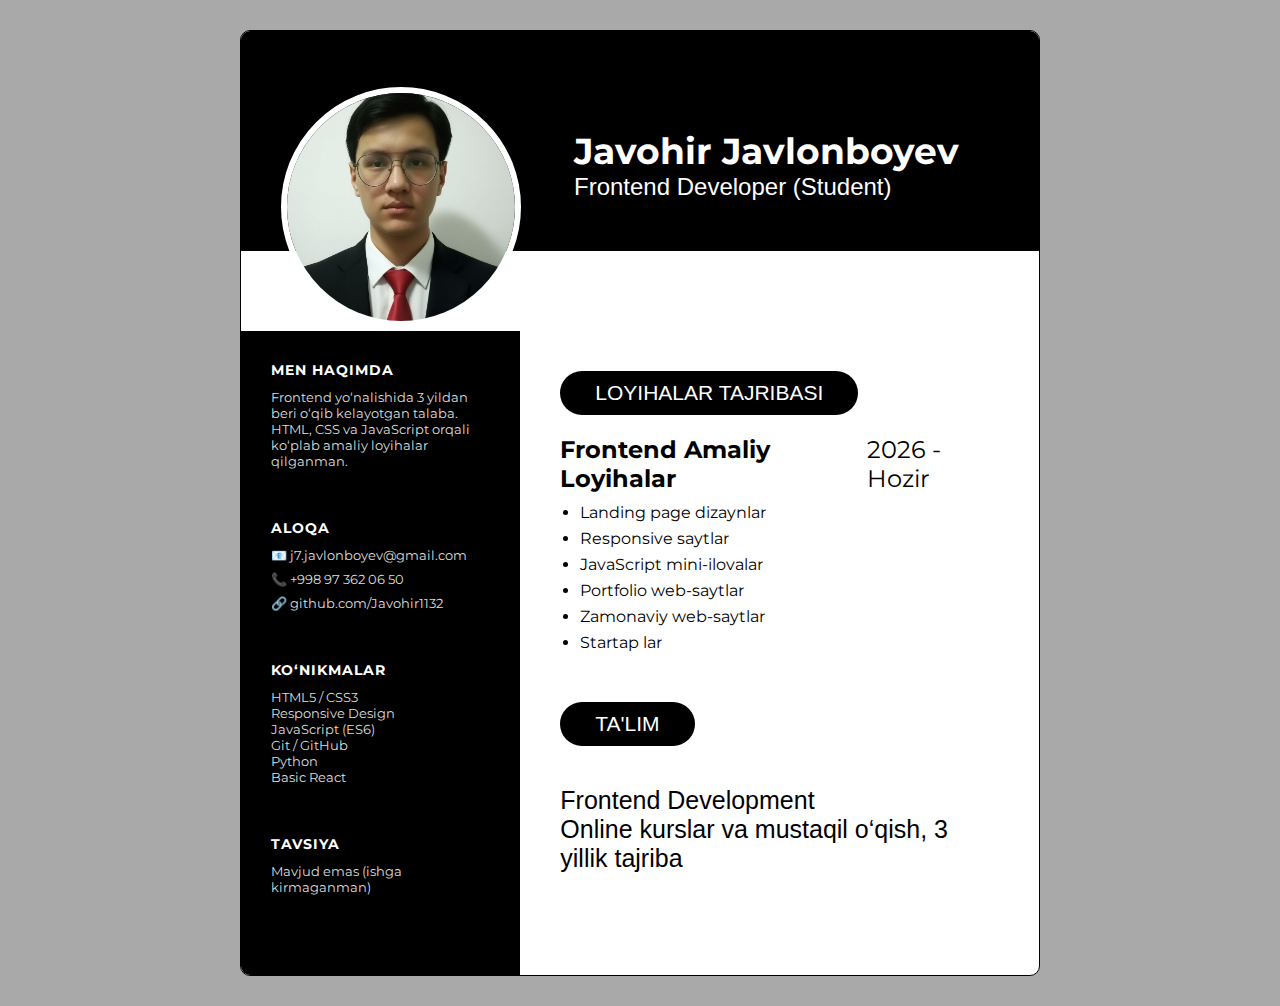
<file: resume/index.html>
<!DOCTYPE html>
<html lang="uz">

<head>
    <meta charset="UTF-8">
    <meta name="viewport" content="width=device-width, initial-scale=1.0">
    <title>Resume</title>
    <link rel="stylesheet" href="style.css">
    <link href="https://fonts.googleapis.com/css2?family=Montserrat:wght@300;400;600;700&display=swap" rel="stylesheet">
</head>

<body>

    <div class="resume">

        <!-- HEADER -->
        <div class="top">
            <div class="avatar">
                <img src="photo_2026-01-23_16-10-40.jpg" alt="">
            </div>
            <div class="name-box">
                <h1>Javohir Javlonboyev</h1>
                <span>Frontend Developer (Student)</span>
            </div>
        </div>

        <div class="content">

            <!-- LEFT -->
            <aside class="left">
                <section>
                    <h3>MEN HAQIMDA</h3>
                    <p>
                        Frontend yo‘nalishida 3 yildan beri o‘qib kelayotgan talaba.
                        HTML, CSS va JavaScript orqali ko‘plab amaliy loyihalar qilganman.
                    </p>
                </section>

                <section>
                    <h3>ALOQA</h3>
                    <ul class="contact">
                        <li>📧 j7.javlonboyev@gmail.com</li>
                        <li>📞 +998 97 362 06 50</li>
                        <li>🔗 github.com/Javohir1132</li>
                    </ul>
                </section>

                <section>
                    <h3>KO‘NIKMALAR</h3>
                    <ul>
                        <li>HTML5 / CSS3</li>
                        <li>Responsive Design</li>
                        <li>JavaScript (ES6)</li>
                        <li>Git / GitHub</li>
                        <li>Python</li>
                        <li>Basic React</li>
                    </ul>
                </section>

                <section>
                    <h3>TAVSIYA</h3>
                    <p>
                        Mavjud emas (ishga kirmaganman)
                    </p>
                </section>
            </aside>

            <!-- RIGHT -->
            <main class="right">
                <section>
                    <h3 class="pill">LOYIHALAR TAJRIBASI</h3>

                    <div class="job">
                        <div class="job-title">
                            <strong>Frontend Amaliy Loyihalar</strong>
                            <span>2026 - Hozir</span>
                        </div>
                        <ul>
                            <li>Landing page dizaynlar</li>
                            <li>Responsive saytlar</li>
                            <li>JavaScript mini-ilovalar</li>
                            <li>Portfolio web-saytlar</li>
                            <li>Zamonaviy web-saytlar</li>
                            <li>Startap lar</li>
                        </ul>
                    </div>
                </section>

                <section>
                    <h3 class="pill">TA'LIM</h3>
                    <p class="pip">
                        Frontend Development<br>
                        Online kurslar va mustaqil o‘qish, 3 yillik tajriba<br>
                    </p>
                </section>
            </main>

        </div>
    </div>

</body>

</html>
</file>
<file: resume/style.css>
* {
    margin: 0;
    padding: 0;
    box-sizing: border-box;
    font-family: 'Montserrat', sans-serif;
}

body {
    background: darkgray;
}

.resume {
    max-width: 800px;
    margin: 30px auto;
    background: #ffffff;
    border: 1px solid #000;
    border-radius: 10px;
    overflow: hidden;
}

.top {
    position: relative;
    height: 220px;
    background: #000;
}

.avatar {
    position: absolute;
    left: 40px;
    bottom: -60px;
}

.avatar img {
    position: relative;
    top: 20px;
    width: 240px;
    height: 240px;
    border-radius: 50%;
    border: 6px solid #fff;
    object-fit: cover;
}

.name-box {
    position: absolute;
    right: 40px;
    bottom: 30px;
    background: black;
    padding: 20px 40px;
    border-radius: 50px;
    color: #fff;
}

.name-box h1 {
    font-size: 36px;
}

.name-box span {
    font-size: 24px;
    font-weight: 300;
    font-family: 'Segoe UI', Tahoma, Geneva, Verdana, sans-serif;
}

/* CONTENT */
.content {
    display: flex;
    margin-top: 80px;
}

/* LEFT */
.left {
    width: 35%;
    background: #000;
    color: #fff;
    padding: 30px;
}

.left section {
    margin-bottom: 50px;
}

.left h3 {
    font-size: 14px;
    margin-bottom: 10px;
    letter-spacing: 1px;
}

.left p,
.left li {
    font-size: 13px;
    color: #ddd;
}

.left ul {
    list-style: none;
}

.contact li {
    margin-bottom: 8px;
}

/* RIGHT */
.right {
    width: 65%;
    padding: 40px;
}

.pill {
    background: #000;
    color: #fff;
    display: inline-block;
    padding: 10px 35px;
    border-radius: 30px;
    margin-bottom: 20px;
    font-size: 21px;
    font-family: 'Segoe UI', Tahoma, Geneva, Verdana, sans-serif;
    font-weight: 400;
}

.pip {
    font-size: 25px;
    margin-top: 20px;
    font-family: 'Segoe UI', Tahoma, Geneva, Verdana, sans-serif;
}

.job {
    margin-bottom: 50px;
}

.job-title {
    display: flex;
    justify-content: space-between;
    margin-bottom: 10px;
    font-size: 24px;
    font-family: 'Franklin Gothic Medium', 'Arial Narrow', Arial, sans-serif;
}

.job ul {
    margin-left: 20px;
    font-size: 16px;
    font-family: 'Trebuchet MS', 'Lucida Sans Unicode', 'Lucida Grande', 'Lucida Sans', Arial, sans-serif;
}

.job ul li {
    margin-bottom: 7px;
}

/* ========================= */
/* ===== TABLET (≤768px) ==== */
/* ========================= */
@media (max-width: 768px) {

    .resume {
        margin: 0;
    }

    .content {
        flex-direction: column;
        margin-top: 100px;
    }

    .left,
    .right {
        width: 100%;
    }

    .right {
        padding: 30px;
    }

    .name-box {
        right: 20px;
        padding: 15px 30px;
    }

    .name-box h1 {
        font-size: 22px;
    }
}

/* ========================= */
/* ===== MOBILE (≤480px) ==== */
/* ========================= */
@media (max-width: 480px) {

    .top {
        height: 260px;
    }

    .avatar {
        left: 50%;
        bottom: -70px;
        transform: translateX(-50%);
    }

    .avatar img {
        width: 130px;
        height: 130px;
    }

    .name-box {
        position: static;
        margin: 100px auto 0;
        text-align: center;
        border-radius: 20px;
        width: 90%;
    }

    .name-box h1 {
        font-size: 20px;
    }

    .name-box span {
        font-size: 13px;
    }

    .content {
        margin-top: 40px;
    }

    .left {
        padding: 25px;
        text-align: center;
    }

    .left h3 {
        text-align: left;
    }

    .left ul {
        padding-left: 0;
    }

    .right {
        padding: 25px;
    }

    .pill {
        width: 100%;
        text-align: center;
    }

    .job-title {
        flex-direction: column;
        gap: 5px;
    }
}
</file>
